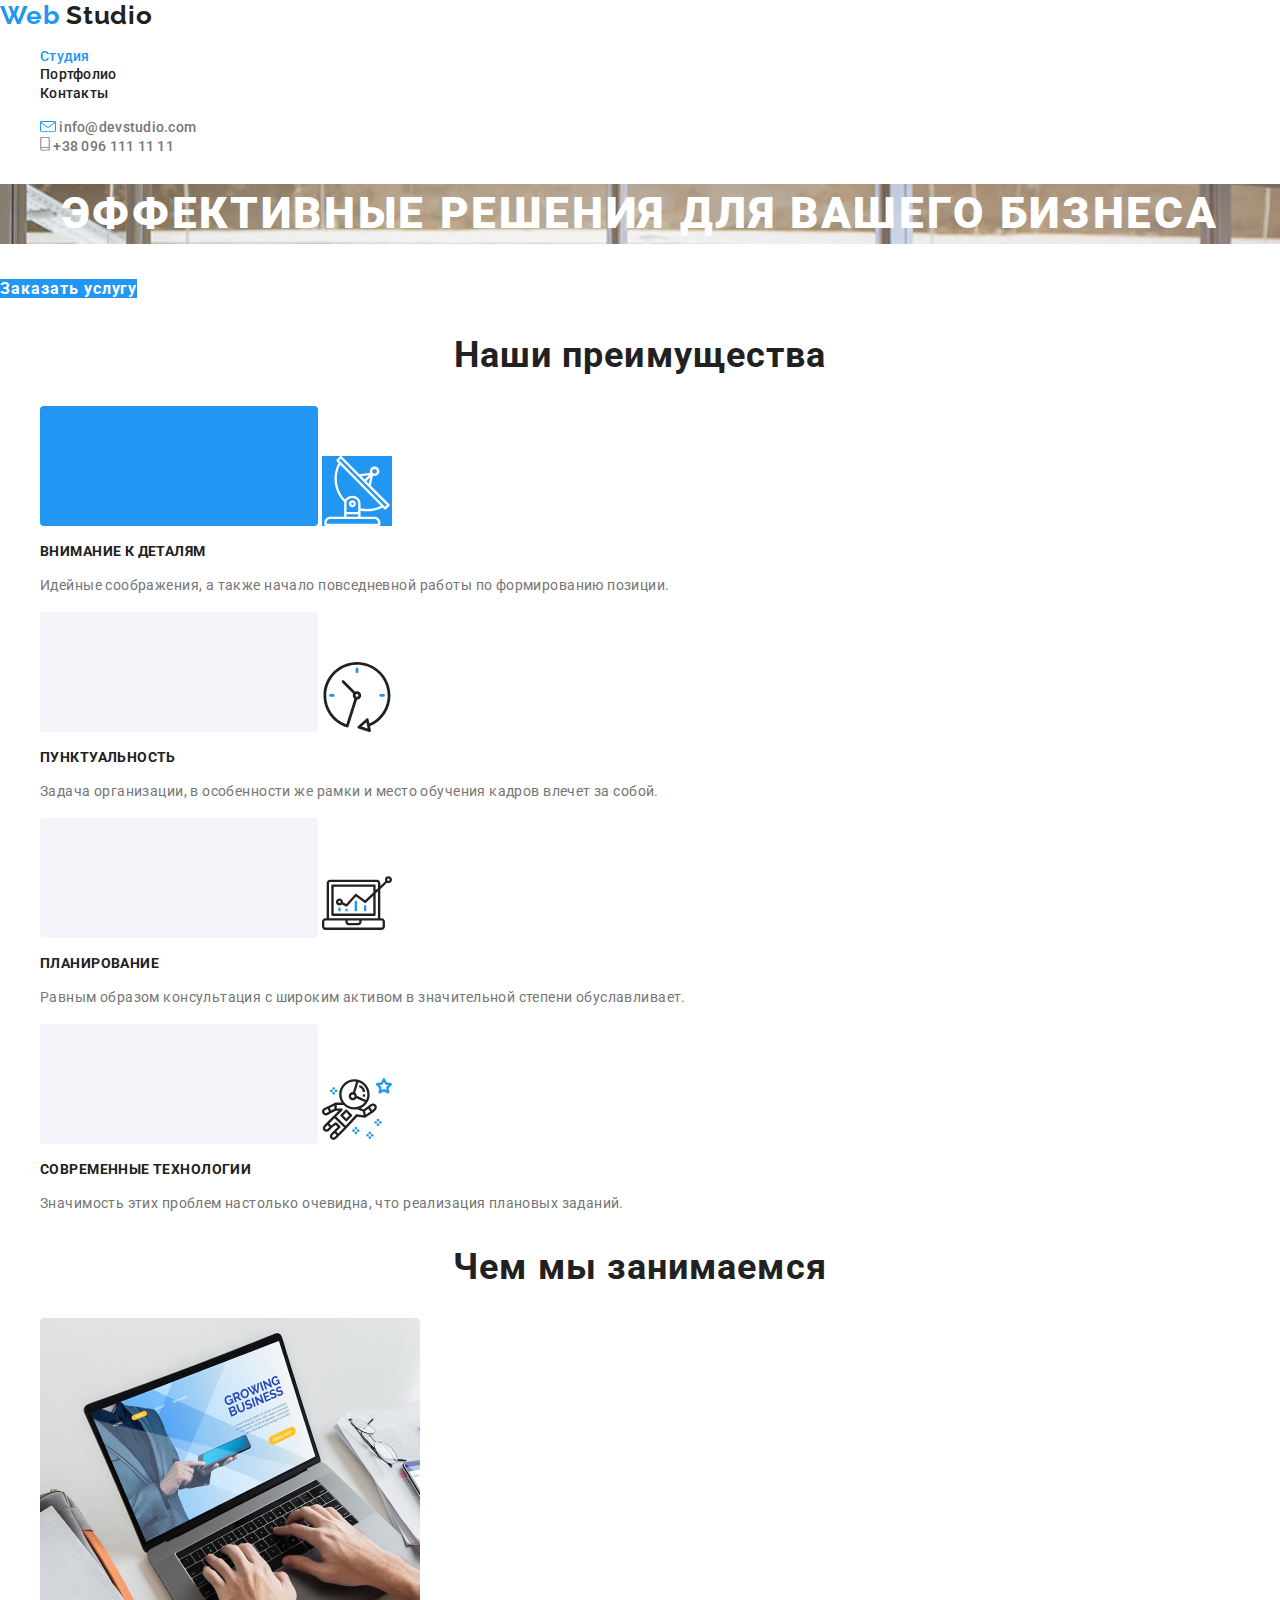
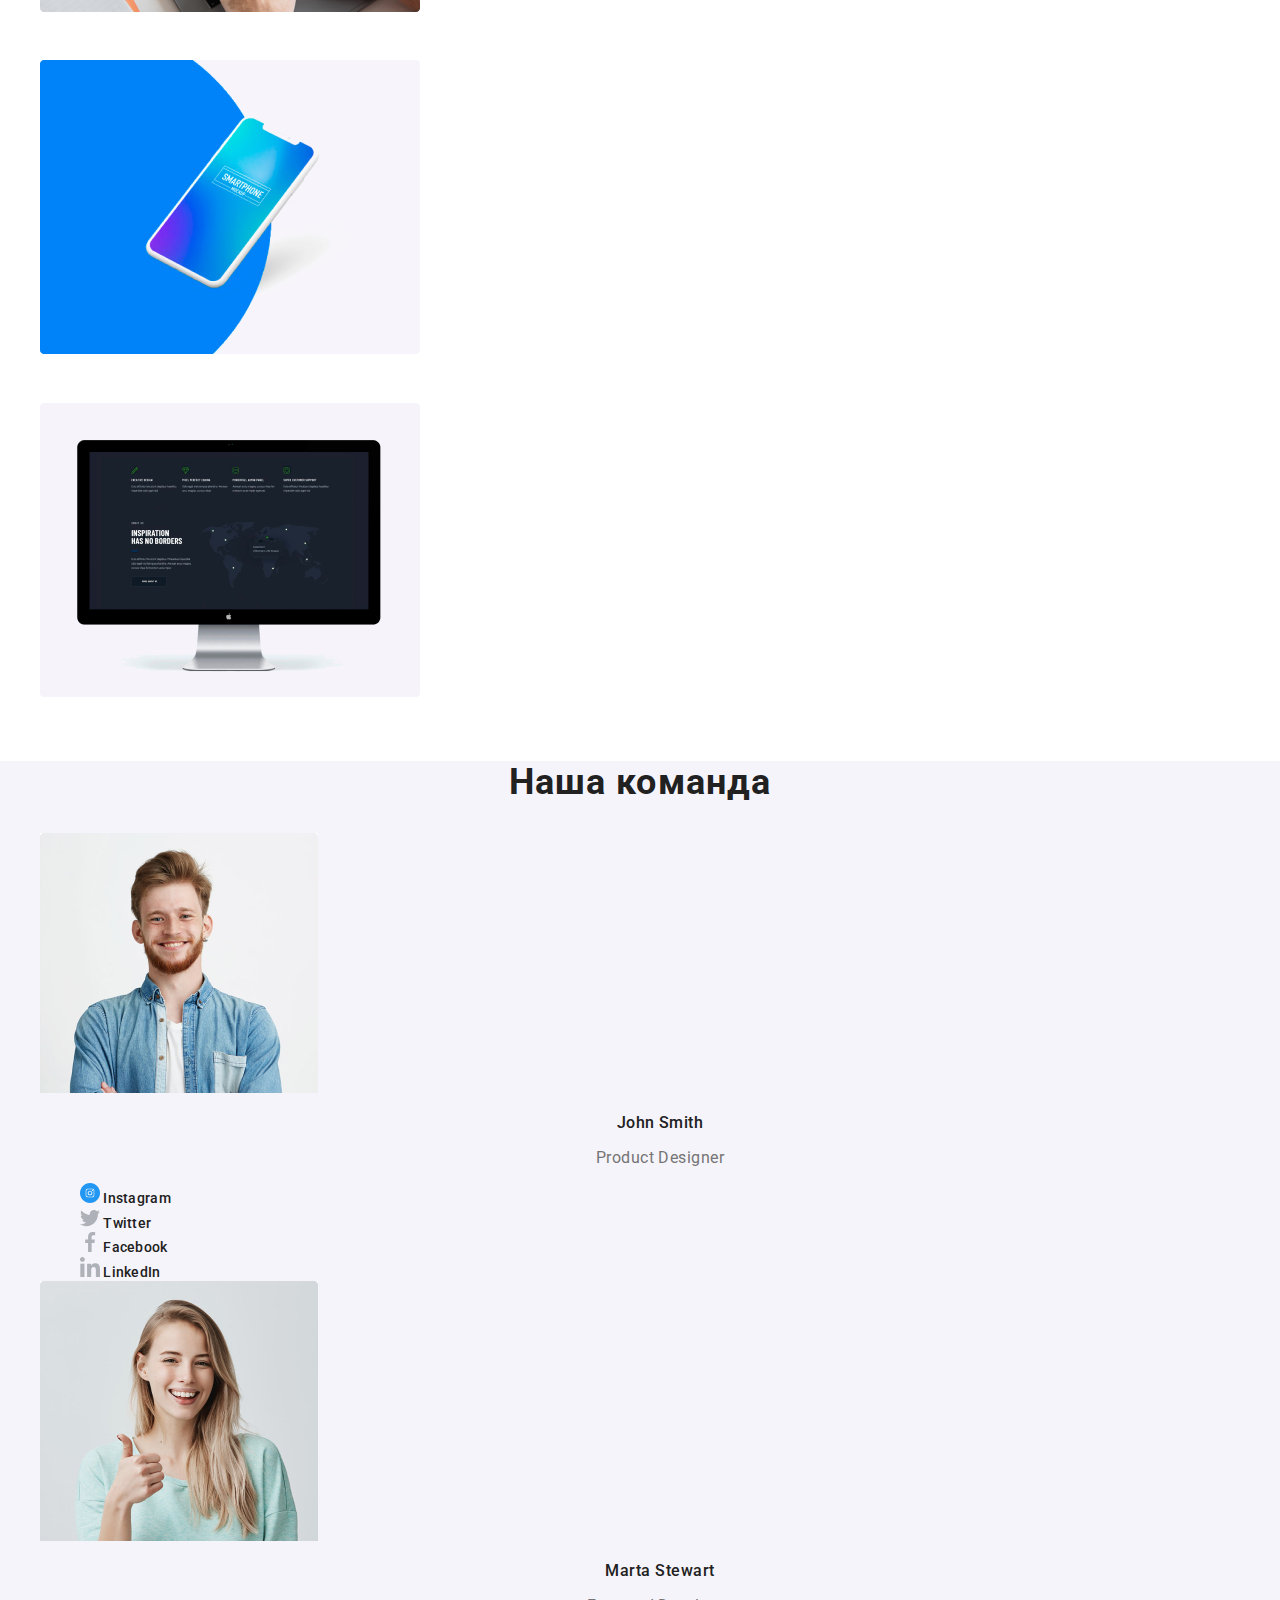
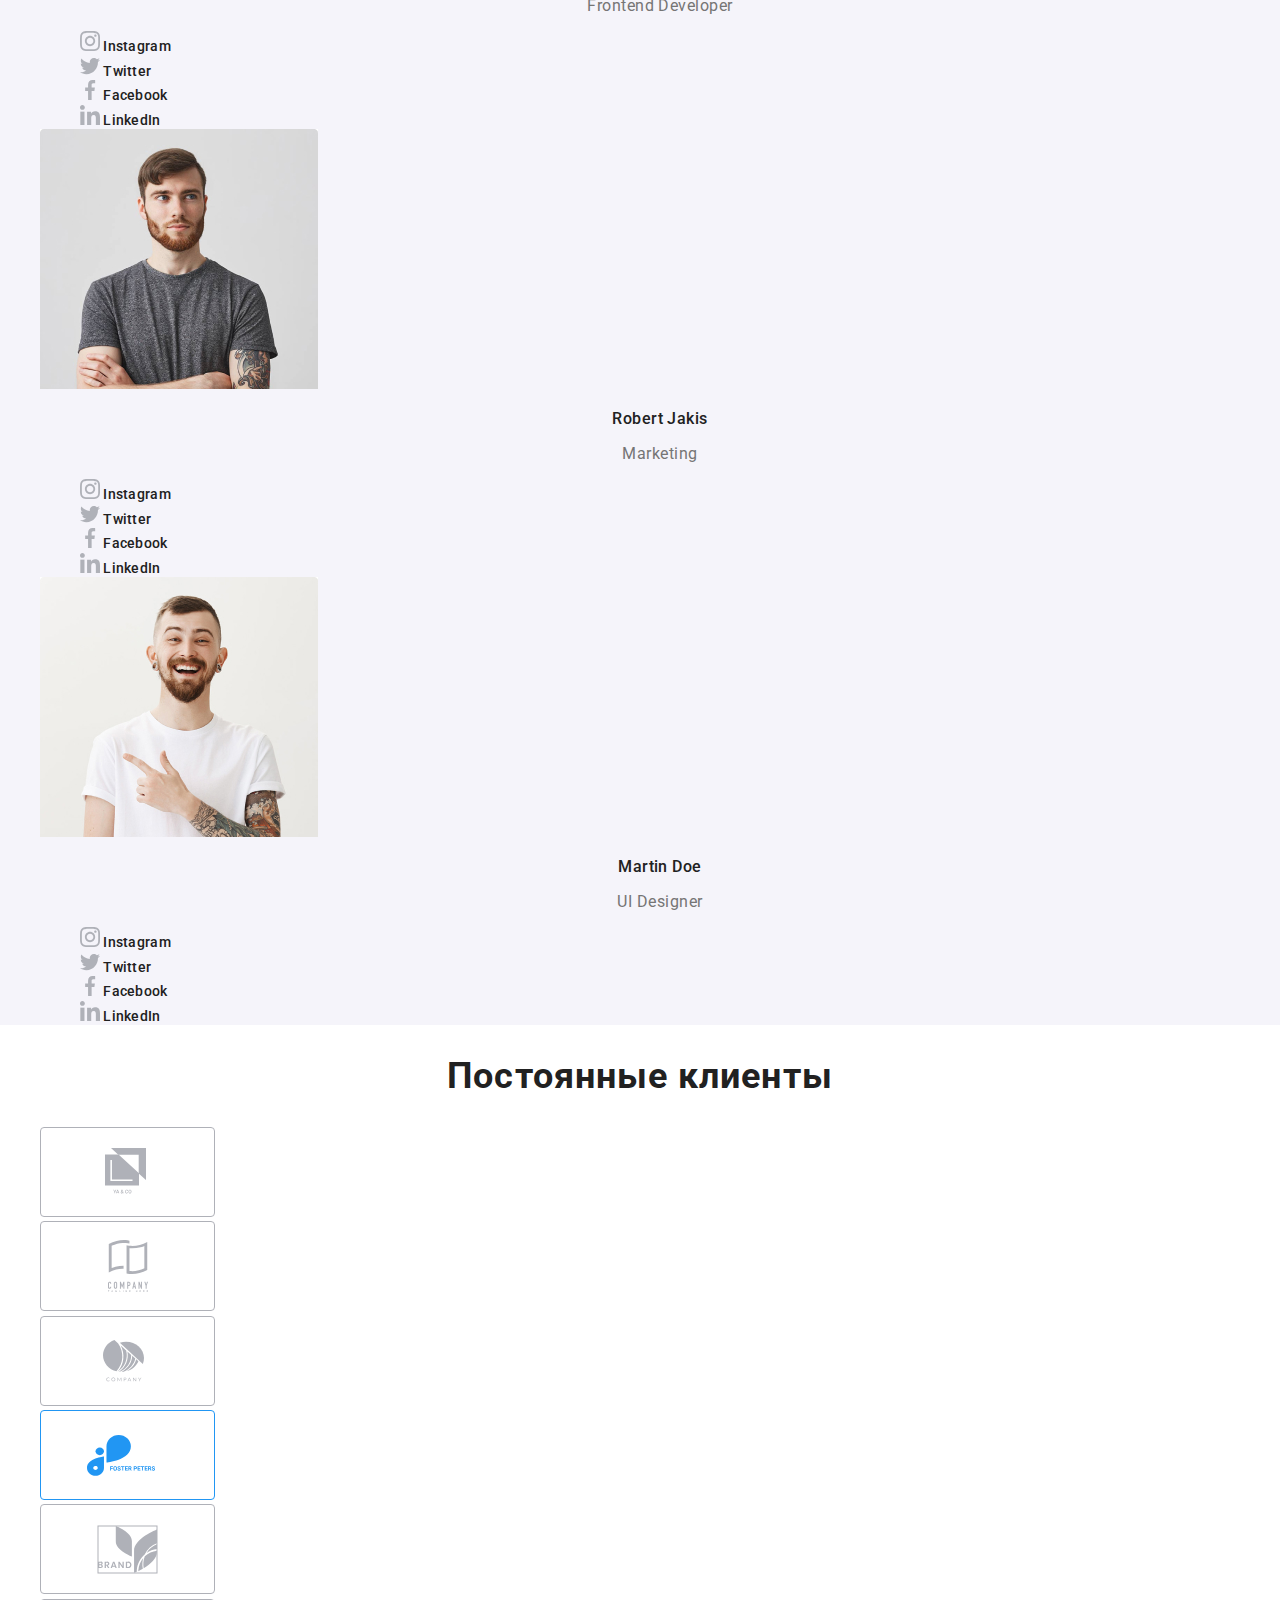
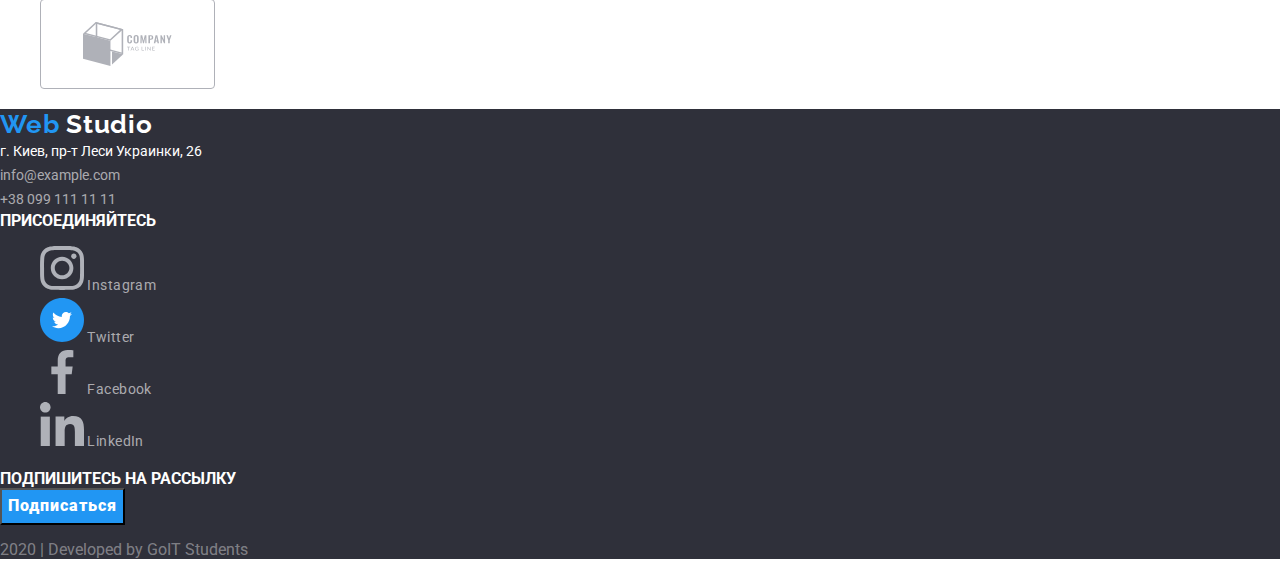
<file: index.html>
<!DOCTYPE html>
<html lang="ru">
  <head>
    <meta charset="UTF-8" />
    <meta name="viewport" content="width=device-width, initial-scale=1.0" />
    <meta http-equiv="X-UA-Compatible" content="IE=Edge" />
    <title>Web Studio v.1</title>
    <link
      href="https://fonts.googleapis.com/css2?family=Raleway:wght@700&family=Roboto:wght@400;500;700;900&display=swap"
      rel="stylesheet"
    />
    <link
      rel="stylesheet"
      href="https://cdnjs.cloudflare.com/ajax/libs/modern-normalize/0.6.0/modern-normalize.min.css"
    />
    <link rel="stylesheet" href="./css/styles.css" />
  </head>
  <body class="page">
    <!-- Шапка сайта -->
    <header class="page-header">
      <nav>
        <a href="./index.html" class="logo">
          Web <span class="logo-studio">Studio</span>
        </a>
        <ul class="site-nav list">
          <li><a href="./index.html" class="link current">Студия</a></li>
          <li><a href="./portfolio.html" class="link">Портфолио</a></li>
          <li><a href="" class="link">Контакты</a></li>
        </ul>
      </nav>
      <ul class="communication list">
        <li>
          <a href="mailto:info@devstudio.com" target="_blank" class="link">
            <img
              src="./images/mail.svg"
              width="16"
              height="11"
              alt="Письмо"
              class="mail"
            />
            info@devstudio.com
          </a>
        </li>
        <li>
          <a href="tel:380961111111" class="link">
            <img
              src="./images/telefon.svg"
              width="10"
              height="14"
              alt="Телефон"
              class="telephone"
            />
            +38 096 111 11 11
          </a>
        </li>
      </ul>
    </header>

    <main>
      <!-- Герой -->
      <div class="hero">
        <section>
          <h1 class="hero-title">
            ЭФФЕКТИВНЫЕ РЕШЕНИЯ ДЛЯ ВАШЕГО БИЗНЕСА
          </h1>
          <a href="" target="_blank" class="button primary">Заказать услугу</a>
        </section>
      </div>
      <!-- Наши преимущества -->
      <div class="block">
        <h2 class="block-title">Наши преимущества</h2>
        <!-- заголовок h2,которого нет в макете ,будет спрятан при стилизации -->
        <ul class="block-list">
          <li>
            <img
              src="./images/ramka.svg"
              width="278"
              height="120"
              alt="Выделиный фон иконки"
            />
            <img
              src="./images/antenna.svg"
              width="70"
              height="70"
              alt="Спутниковая антенна"
            />
            <h3 class="block-list-title">Внимание к деталям</h3>
            <p class="block-list-text">
              Идейные соображения, а также начало повседневной работы по
              формированию позиции.
            </p>
          </li>
          <li>
            <img
              src="./images/ramka1.svg"
              width="278"
              height="120"
              alt="Серый фон иконки"
            />
            <img
              src="./images/vector.svg"
              width="70"
              height="70"
              alt="Стрелочные часы"
            />
            <h3 class="block-list-title">Пунктуальность</h3>
            <p class="block-list-text">
              Задача организации, в особенности же рамки и место обучения кадров
              влечет за собой.
            </p>
          </li>
          <li>
            <img
              src="./images/ramka1.svg"
              width="278"
              height="120"
              alt="Серый фон иконки"
            />
            <img
              src="./images/diagram.svg"
              width="70"
              height="70"
              alt="Диаграмма на мониторе"
            />
            <h3 class="block-list-title">Планирование</h3>
            <p class="block-list-text">
              Равным образом консультация с широким активом в значительной
              степени обуславливает.
            </p>
          </li>
          <li>
            <img
              src="./images/ramka1.svg"
              width="278"
              height="120"
              alt="Серый фон иконки"
            />
            <img
              src="./images/cosmonaut.svg"
              width="70"
              height="70"
              alt="Летящий космонавт"
            />
            <h3 class="block-list-title">Современные технологии</h3>
            <p class="block-list-text">
              Значимость этих проблем настолько очевидна, что реализация
              плановых заданий.
            </p>
          </li>
        </ul>
      </div>
      <!-- Чем мы занимаемся -->
      <div class="block">
        <h2 class="block-title">Чем мы занимаемся</h2>
        <ul class="block-list">
          <li>
            <img
              src="./images/notebook.jpg"
              alt="Ноутбук"
              width="380"
              height="294"
            />
            <h3 class="block-list-work">Десктопные приложения</h3>
          </li>
          <li>
            <img
              src="./images/smartfon.jpg"
              alt="Смартфон"
              width="380"
              height="294"
            />
            <h3 class="block-list-work">Мобильные приложения</h3>
          </li>
          <li>
            <img
              src="./images/monitor.jpg"
              alt="Изображение на мониторе"
              width="380"
              height="294"
            />
            <h3 class="block-list-work">Дизайнерские решения</h3>
          </li>
        </ul>
      </div>
      <!-- Наша команда -->
      <section class="section">
        <h2 class="section-title">Наша команда</h2>
        <ul class="section-list">
          <li>
            <img
              src="./images/john.jpg"
              width="278"
              height="260"
              alt="Фото Джона"
            />
            <h3 class="section-list-title">John Smith</h3>
            <p class="section-list-text">Product Designer</p>
            <ul class="section-list-icon">
              <li>
                <a
                  href=""
                  aria-label="Ссылка на Instagram"
                  class="section-list-icon-link"
                >
                  <img
                    src="./images/instagram2.svg"
                    width="20"
                    height="20"
                    alt="Иконка Instagram"
                  />
                  Instagram
                </a>
              </li>
              <li>
                <a
                  href=""
                  aria-label="Ссылка на Twitter"
                  class="section-list-icon-link"
                >
                  <img
                    src="./images/twitter.svg"
                    width="20"
                    height="20"
                    alt="Иконка Twitter"
                  />
                  Twitter
                </a>
              </li>
              <li>
                <a
                  href=""
                  aria-label="Ссылка на Facebook"
                  class="section-list-icon-link"
                >
                  <img
                    src="./images/facebook.svg"
                    width="20"
                    height="20"
                    alt="Иконка Facebook"
                  />
                  Facebook
                </a>
              </li>
              <li>
                <a
                  href=""
                  aria-label="Ссылка на LinkedIn"
                  class="section-list-icon-link"
                >
                  <img
                    src="./images/linkedin.svg"
                    width="20"
                    height="20"
                    alt="Иконка LinkedIn"
                  />
                  LinkedIn
                </a>
              </li>
            </ul>
          </li>
          <li>
            <img
              src="./images/marta.jpg"
              width="278"
              height="260"
              alt="Фото Марты"
            />
            <h3 class="section-list-title">Marta Stewart</h3>
            <p class="section-list-text">Frontend Developer</p>
            <ul class="section-list-icon">
              <li>
                <a
                  href=""
                  aria-label="Ссылка на Instagram"
                  class="section-list-icon-link"
                >
                  <img
                    src="./images/instagram.svg"
                    width="20"
                    height="20"
                    alt="Иконка Instagram"
                  />
                  Instagram
                </a>
              </li>
              <li>
                <a
                  href=""
                  aria-label="Ссылка на Twitter"
                  class="section-list-icon-link"
                >
                  <img
                    src="./images/twitter.svg"
                    width="20"
                    height="20"
                    alt="Иконка Twitter"
                  />
                  Twitter
                </a>
              </li>
              <li>
                <a
                  href=""
                  aria-label="Ссылка на Facebook"
                  class="section-list-icon-link"
                >
                  <img
                    src="./images/facebook.svg"
                    width="20"
                    height="20"
                    alt="Иконка Facebook"
                  />
                  Facebook
                </a>
              </li>
              <li>
                <a
                  href=""
                  aria-label="Ссылка на LinkedIn"
                  class="section-list-icon-link"
                >
                  <img
                    src="./images/linkedin.svg"
                    width="20"
                    height="20"
                    alt="Иконка LinkedIn"
                  />
                  LinkedIn
                </a>
              </li>
            </ul>
          </li>
          <li>
            <img
              src="./images/robert.jpg"
              width="278"
              height="260"
              alt="Фото Роберта"
            />
            <h3 class="section-list-title">Robert Jakis</h3>
            <p class="section-list-text">Marketing</p>
            <ul class="section-list-icon">
              <li>
                <a
                  href=""
                  aria-label="Ссылка на Instagram"
                  class="section-list-icon-link"
                >
                  <img
                    src="./images/instagram.svg"
                    width="20"
                    height="20"
                    alt="Иконка Instagram"
                  />
                  Instagram
                </a>
              </li>
              <li>
                <a
                  href=""
                  aria-label="Ссылка на Twitter"
                  class="section-list-icon-link"
                >
                  <img
                    src="./images/twitter.svg"
                    width="20"
                    height="20"
                    alt="Иконка Twitter"
                  />
                  Twitter
                </a>
              </li>
              <li>
                <a
                  href=""
                  aria-label="Ссылка на Facebook"
                  class="section-list-icon-link"
                >
                  <img
                    src="./images/facebook.svg"
                    width="20"
                    height="20"
                    alt="Иконка Facebook"
                  />
                  Facebook
                </a>
              </li>
              <li>
                <a
                  href=""
                  aria-label="Ссылка на LinkedIn"
                  class="section-list-icon-link"
                >
                  <img
                    src="./images/linkedin.svg"
                    width="20"
                    height="20"
                    alt="Иконка LinkedIn"
                  />
                  LinkedIn
                </a>
              </li>
            </ul>
          </li>
          <li>
            <img
              src="./images/martin.jpg"
              width="278"
              height="260"
              alt="Фото Мартина"
            />
            <h3 class="section-list-title">Martin Doe</h3>
            <p class="section-list-text">UI Designer</p>
            <ul class="section-list-icon">
              <li>
                <a
                  href=""
                  aria-label="Ссылка на Instagram"
                  class="section-list-icon-link"
                >
                  <img
                    src="./images/instagram.svg"
                    width="20"
                    height="20"
                    alt="Иконка Instagram"
                  />
                  Instagram
                </a>
              </li>
              <li>
                <a
                  href=""
                  aria-label="Ссылка на Twitter"
                  class="section-list-icon-link"
                >
                  <img
                    src="./images/twitter.svg"
                    width="20"
                    height="20"
                    alt="Иконка Twitter"
                  />
                  Twitter
                </a>
              </li>
              <li>
                <a
                  href=""
                  aria-label="Ссылка на Facebook"
                  class="section-list-icon-link"
                >
                  <img
                    src="./images/facebook.svg"
                    width="20"
                    height="20"
                    alt="Иконка Facebook"
                  />
                  Facebook
                </a>
              </li>
              <li>
                <a
                  href=""
                  aria-label="Ссылка на LinkedIn"
                  class="section-list-icon-link"
                >
                  <img
                    src="./images/linkedin.svg"
                    width="20"
                    height="20"
                    alt="Иконка LinkedIn"
                  />
                  LinkedIn
                </a>
              </li>
            </ul>
          </li>
        </ul>
      </section>
      <!-- Постоянные клиенты -->
      <div class="block">
        <h2 class="block-title">Постоянные клиенты</h2>
        <ul class="block-list">
          <li>
            <a
              href=""
              aria-label="Ссылка на сайт компании YA & CO"
              class="block-list-link"
            >
              <img
                src="./images/yaco.svg"
                width="175"
                height="90"
                alt="Логотип YA & CO"
              />
            </a>
          </li>
          <li>
            <a
              href=""
              aria-label="Ссылка на сайт компании COMPANY TAGLINE HERE"
              class="block-list-link"
            >
              <img
                src="./images/companytaglinehere.svg"
                width="175"
                height="90"
                alt="Логотип COMPANY TAGLINE HERE"
              />
            </a>
          </li>
          <li>
            <a
              href=""
              aria-label="Ссылка на сайт компании COMPANY"
              class="block-list-link"
            >
              <img
                src="./images/company.svg"
                width="175"
                height="90"
                alt="Логотип COMPANY"
              />
            </a>
          </li>
          <li>
            <a
              href=""
              aria-label="Ссылка на сайт компании FOSTER PETERS"
              class="block-list-link"
            >
              <img
                src="./images/fosterpeters.svg"
                width="175"
                height="90"
                alt="Логотип FOSTER PETERS"
              />
            </a>
          </li>
          <li>
            <a
              href=""
              aria-label="Ссылка на сайт компании BRAND"
              class="block-list-link"
            >
              <img
                src="./images/brand.svg"
                width="175"
                height="90"
                alt="Логотип BRAND"
              />
            </a>
          </li>
          <li>
            <a
              href=""
              aria-label="Ссылка на сайт компании COMPANY TAG LINE"
              class="block-list-link"
            >
              <img
                src="./images/companytagline.svg"
                width="175"
                height="90"
                alt="Логотип COMPANY TAG LINE"
              />
            </a>
          </li>
        </ul>
      </div>
    </main>
    <!-- Футер -->
    <footer>
      <!-- Адрес -->
      <div class="footer">
        <a href="./index.html" class="logo">
          Web <span class="footer-studio">Studio</span>
        </a>
        <address class="footer-contacts">
          <span class="footer-contacts-address"
            >г. Киев, пр-т Леси Украинки, 26</span
          ><br />
          info@example.com <br />
          +38 099 111 11 11
        </address>

        <!-- Ссылки на соц.сети -->
        <div class="footer-social-media">
          <b class="footer-social-media-act">ПРИСОЕДИНЯЙТЕСЬ</b>
          <ul class="footer-social-media-list list">
            <li>
              <a
                href=""
                aria-label="Ссылка на Instagram"
                class="footer-social-media-list-link"
              >
                <img
                  src="./images/instagram.svg"
                  width="44"
                  height="44"
                  alt="Иконка Instagram"
                />
                Instagram
              </a>
            </li>
            <li>
              <a
                href=""
                aria-label="Ссылка на Twitter"
                class="footer-social-media-list-link"
              >
                <img
                  src="./images/twitter1.svg"
                  width="44"
                  height="44"
                  alt="Иконка Twitter"
                />
                Twitter
              </a>
            </li>
            <li>
              <a
                href=""
                aria-label="Ссылка на Facebook"
                class="footer-social-media-list-link"
              >
                <img
                  src="./images/facebook.svg"
                  width="44"
                  height="44"
                  alt="Иконка Facebook"
                />
                Facebook
              </a>
            </li>
            <li>
              <a
                href=""
                aria-label="Ссылка на LinkedIn"
                class="footer-social-media-list-link"
              >
                <img
                  src="./images/linkedin.svg"
                  width="44"
                  height="44"
                  alt="Иконка LinkedIn"
                />
                LinkedIn
              </a>
            </li>
          </ul>
        </div>
        <!-- Форма подписки на рассылку -->
        <div class="form">
          <b class="form-act">ПОДПИШИТЕСЬ НА РАССЫЛКУ</b>
          <button type="button" class="button secondary">Подписаться</button>
        </div>
        <p class="footer-inscription">2020 | Developed by GoIT Students</p>
      </div>
    </footer>
  </body>
</html>
</file>
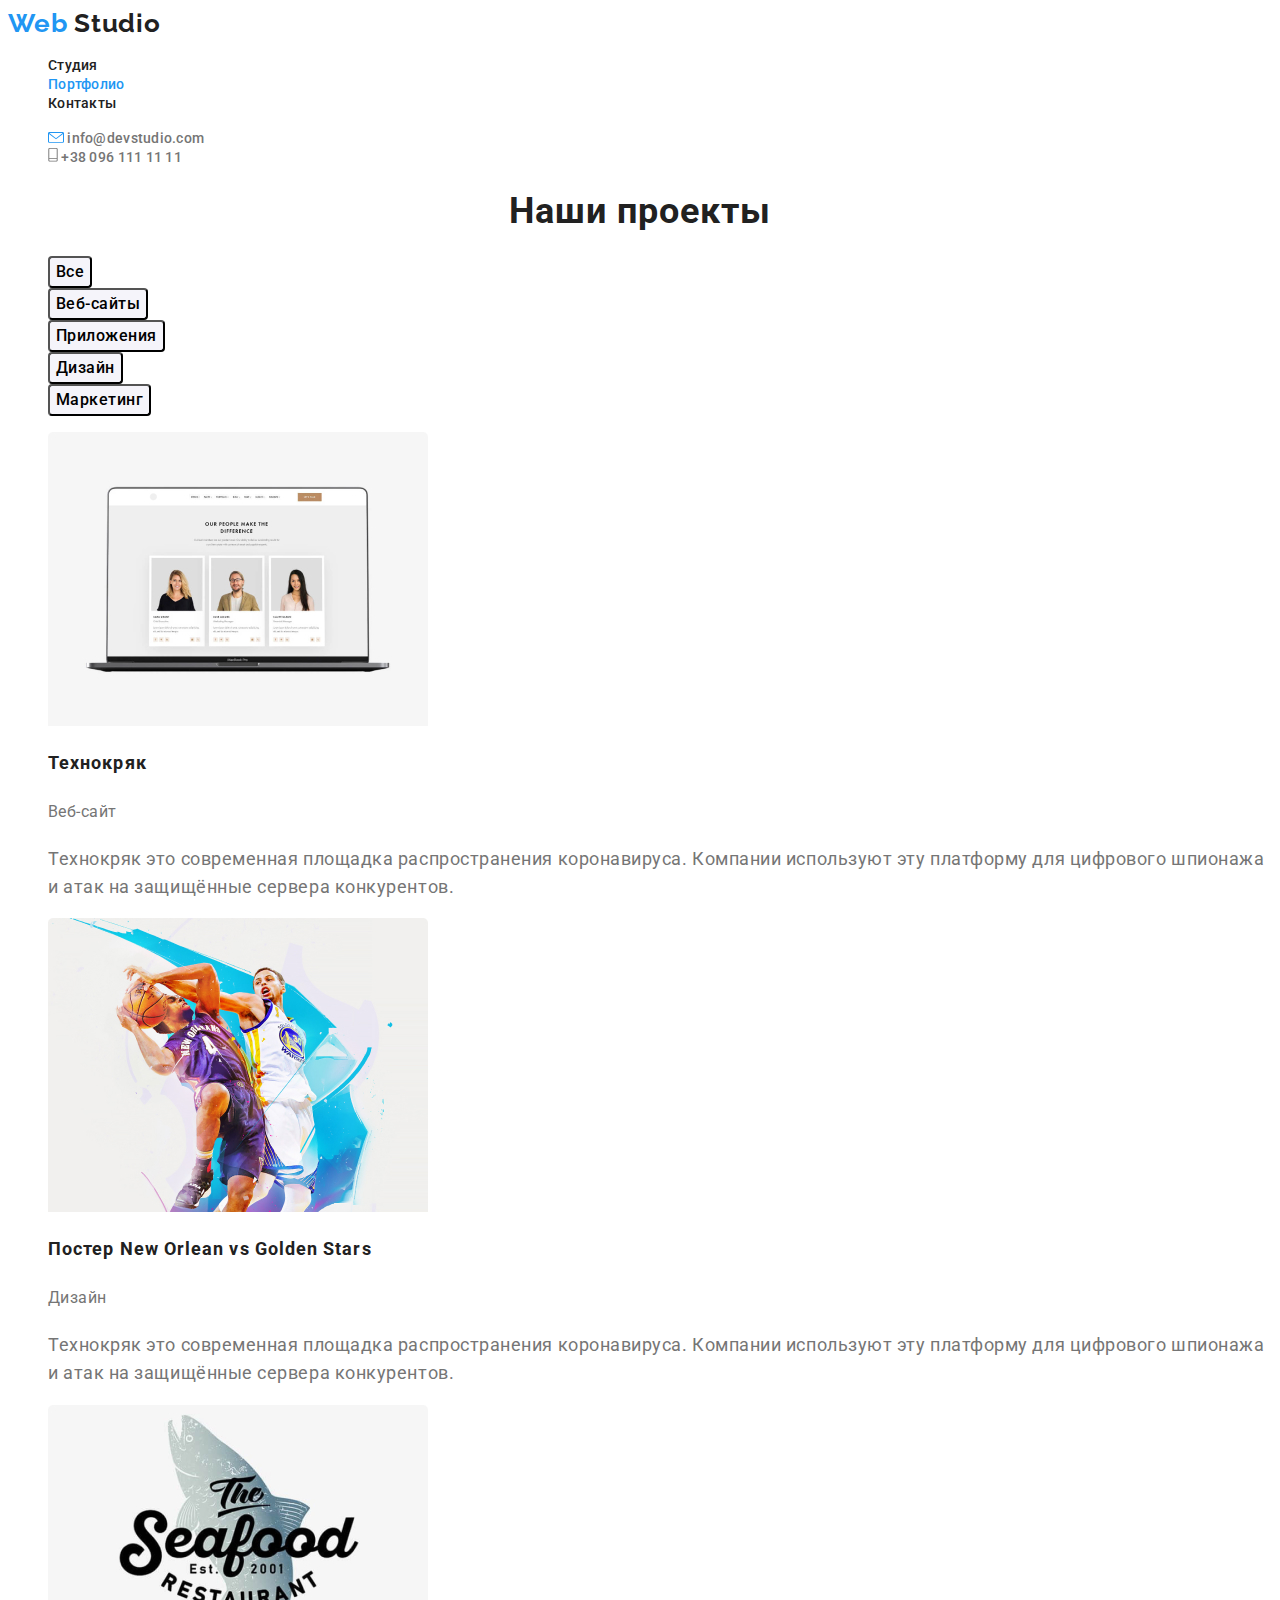
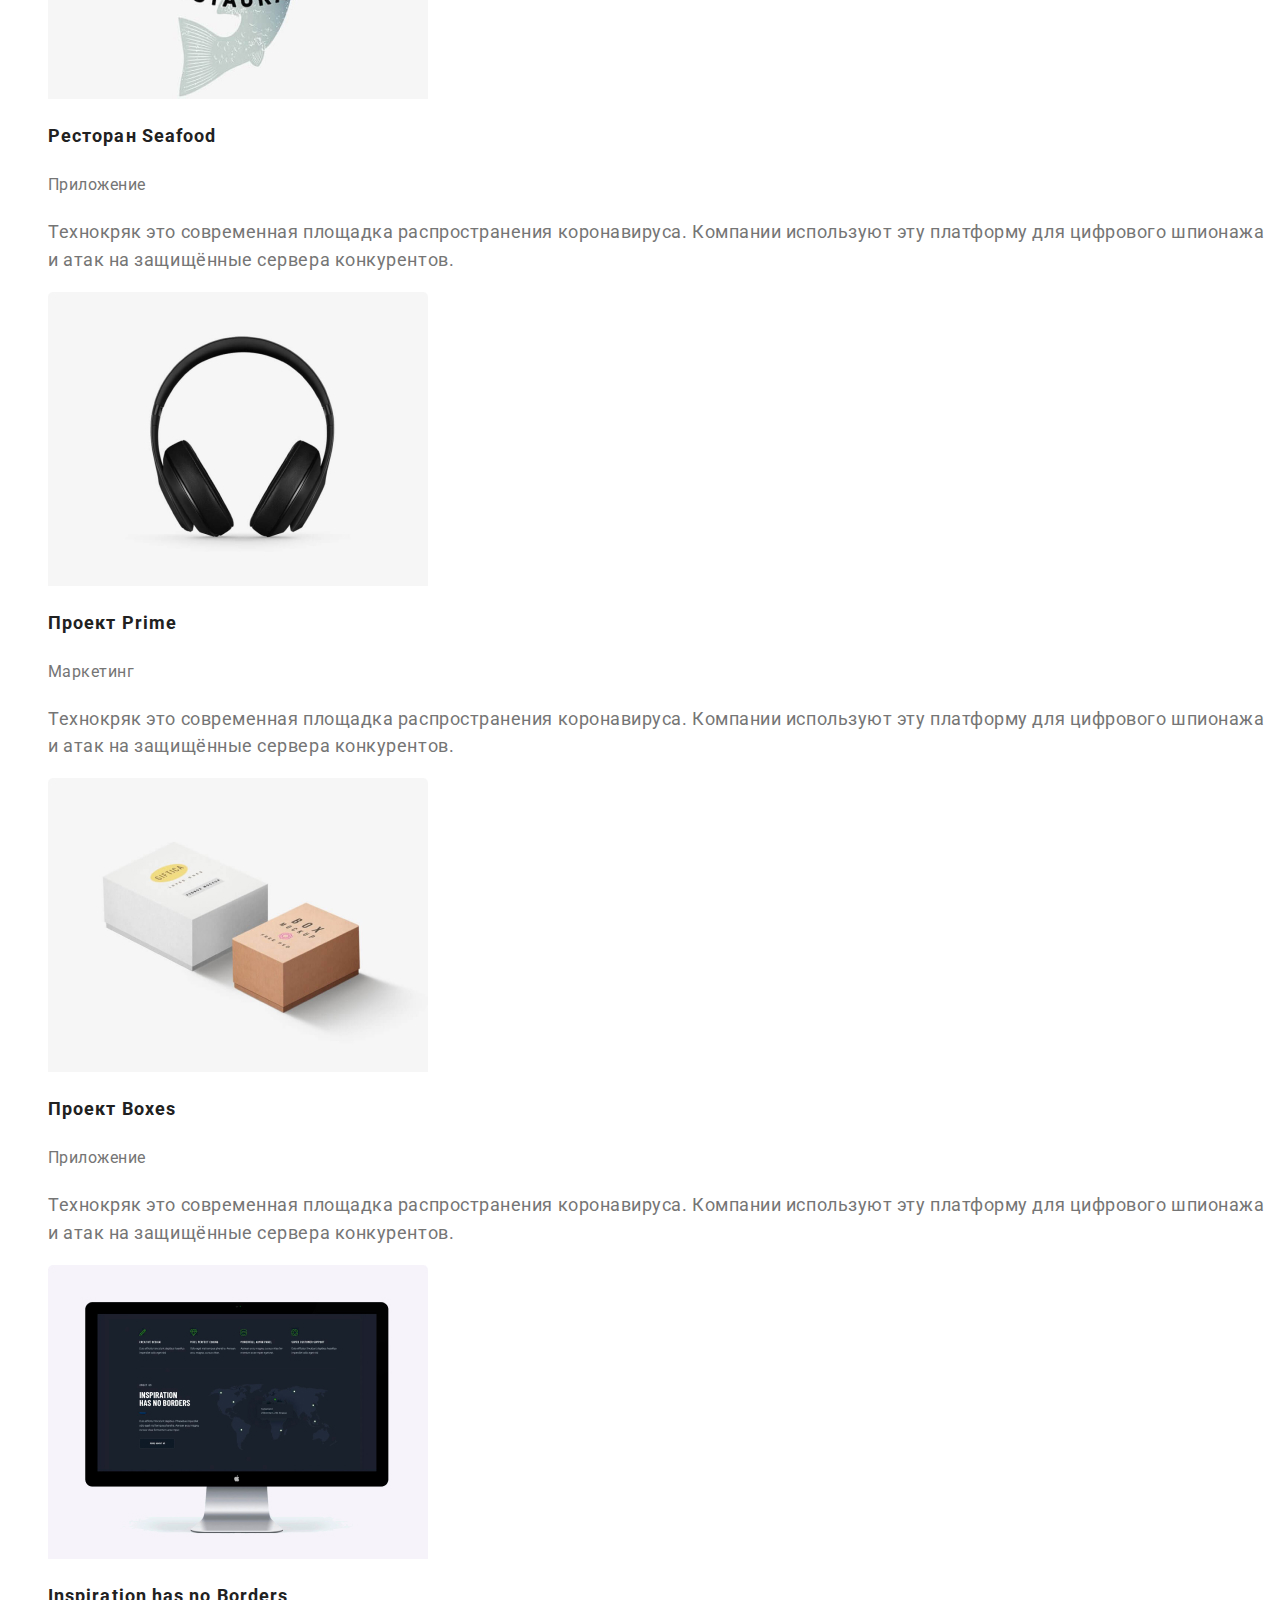
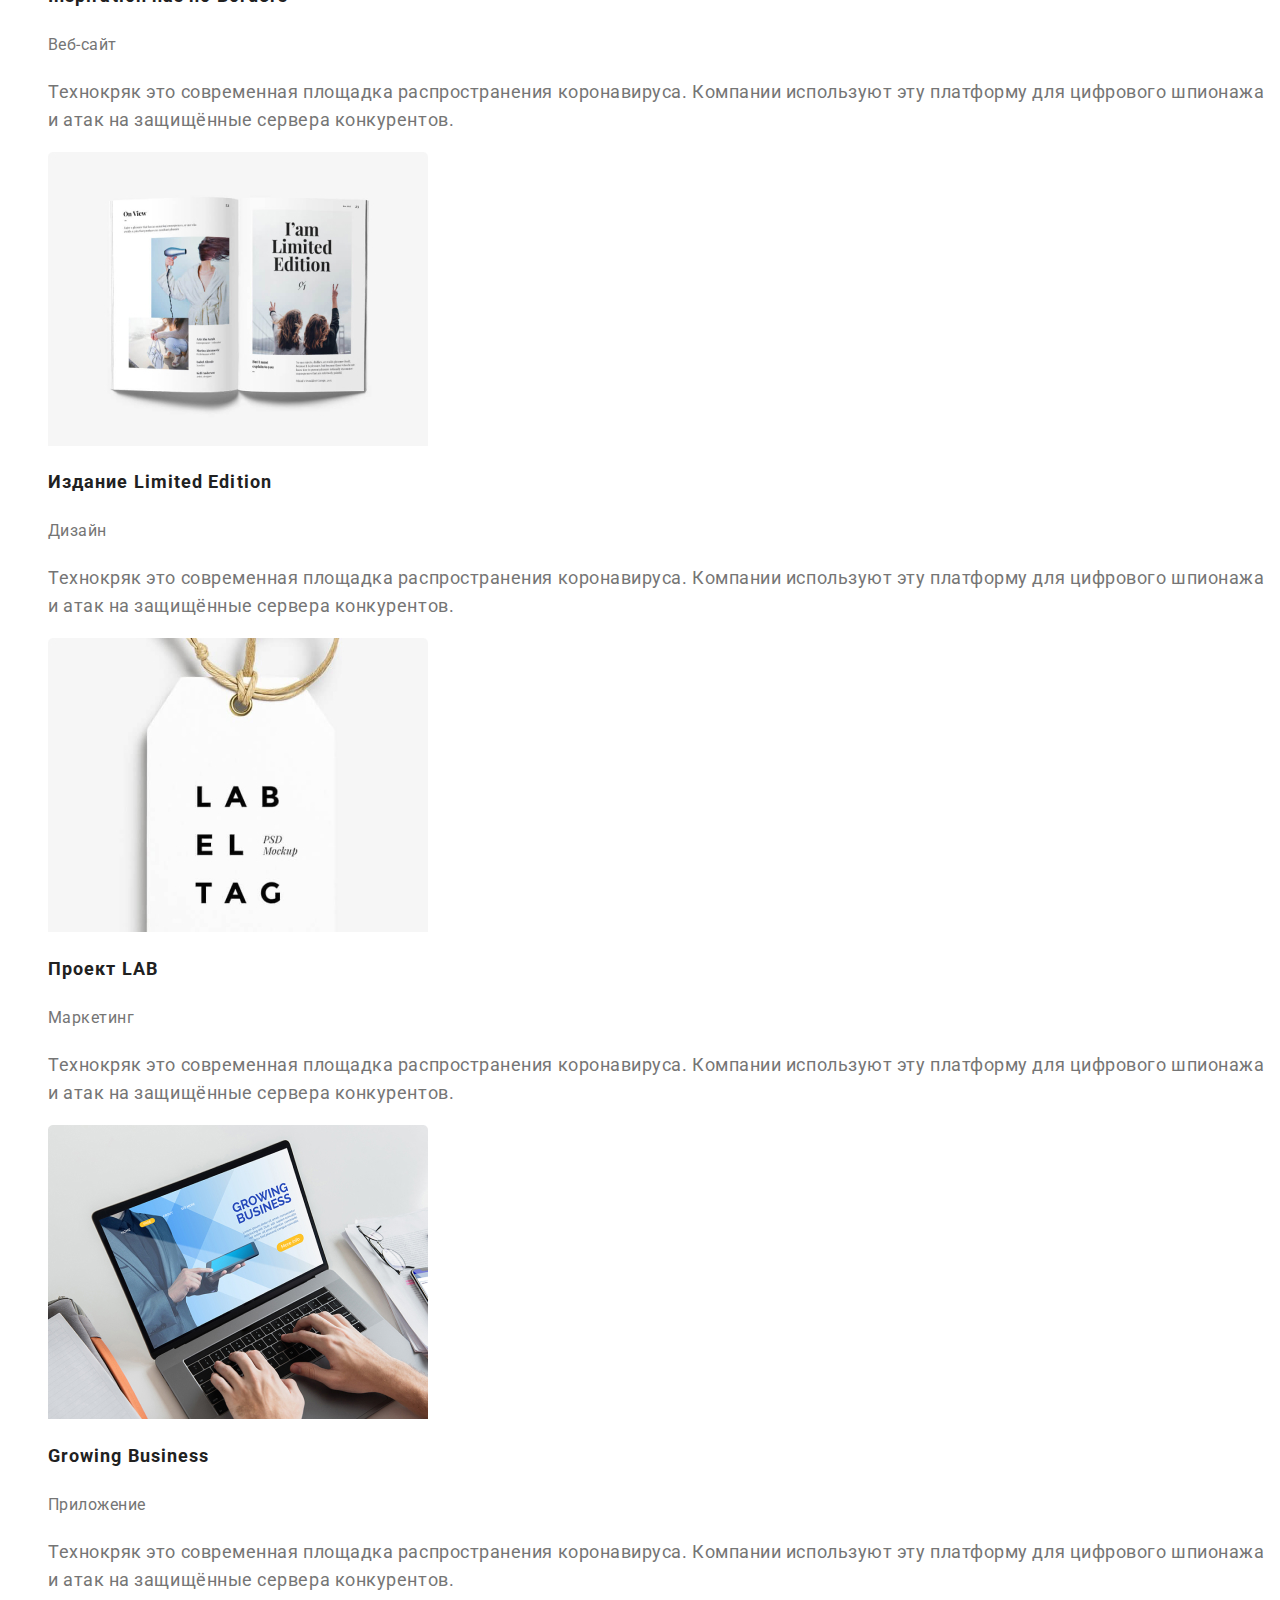
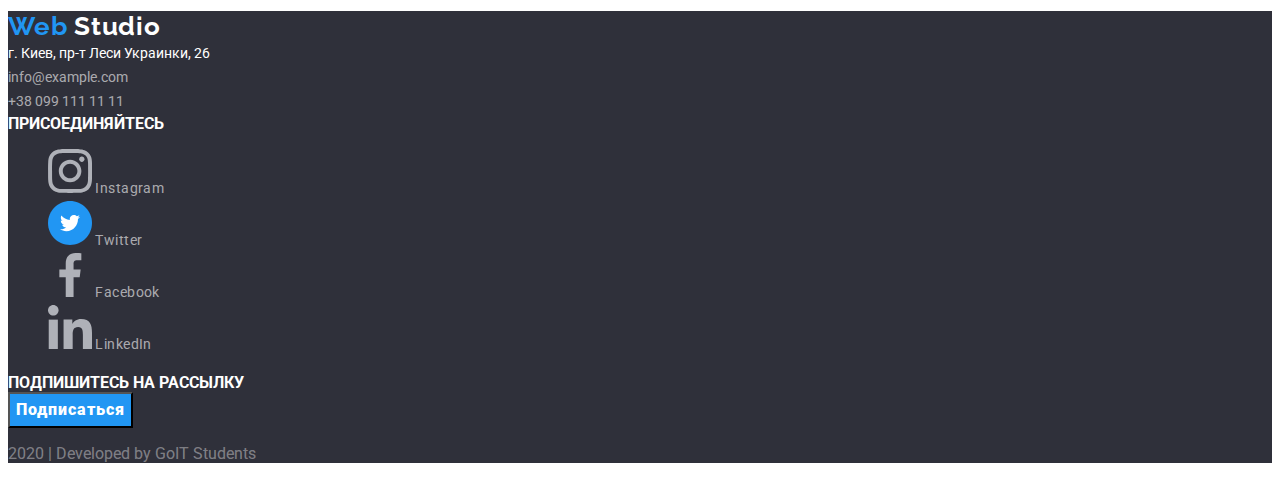
<file: portfolio.html>
<!DOCTYPE html>
<html lang="ru">
  <head>
    <meta charset="UTF-8" />
    <meta name="viewport" content="width=device-width, initial-scale=1.0" />
    <meta http-equiv="X-UA-Compatible" content="IE=Edge" />
    <title>Portfolio</title>
    <link
      href="https://fonts.googleapis.com/css2?family=Raleway:wght@700&family=Roboto:wght@400;500;700;900&display=swap"
      rel="stylesheet"
    />
    <link rel="stylesheet" href="./css/styles.css" />
  </head>
  <body class="page">
    <!-- Шапка сайта -->
    <header class="page-header">
      <nav>
        <a href="./index.html" class="logo">
          Web <span class="logo-studio">Studio</span>
        </a>
        <ul class="site-nav list">
          <li><a href="./index.html" class="link">Студия</a></li>
          <li><a href="./portfolio.html" class="link current">Портфолио</a></li>
          <li><a href="" class="link">Контакты</a></li>
        </ul>
      </nav>
      <ul class="communication list">
        <li>
          <a href="mailto:info@devstudio.com" target="_blank" class="link">
            <img
              src="./images/mail.svg"
              width="16"
              height="11"
              alt="Письмо"
              class="mail"
            />
            info@devstudio.com
          </a>
        </li>
        <li>
          <a href="tel:380961111111" class="link">
            <img
              src="./images/telefon.svg"
              width="10"
              height="14"
              alt="Телефон"
              class="telephone"
            />
            +38 096 111 11 11
          </a>
        </li>
      </ul>
    </header>

    <main>
      <!-- Наши проекты и работы -->
      <section class="section portfolio">
        <!-- скрытый заголовок -->
        <h1 class="section-title">Наши проекты</h1>
        <!-- список фильтров -->
        <ul class="section-list">
          <li>
            <button type="button" class="section-list-button">Все</button>
          </li>
          <li>
            <button type="button" class="section-list-button">Веб-сайты</button>
          </li>
          <li>
            <button type="button" class="section-list-button">
              Приложения
            </button>
          </li>
          <li>
            <button type="button" class="section-list-button">Дизайн</button>
          </li>
          <li>
            <button type="button" class="section-list-button">Маркетинг</button>
          </li>
        </ul>
        <!-- список проектов -->
        <ul class="section-projectslist">
          <li>
            <a href="" class="section-projectslist-link">
              <img
                src="./images/1.jpg"
                width="380"
                height="294"
                alt="3_фотокарточки"
              />
              <h2 class="section-projectlist-title">Технокряк</h2>
              <p class="section-projectlist-type">Веб-сайт</p>
              <p class="section-projectlist-text">
                Технокряк это современная площадка распространения коронавируса.
                Компании используют эту платформу для цифрового шпионажа и атак
                на защищённые сервера конкурентов.
              </p>
            </a>
          </li>
          <li>
            <a href="" class="section-projectslist-link">
              <img
                src="./images/2.jpg"
                width="380"
                height="294"
                alt="баскетболисты"
              />
              <h2 class="section-projectlist-title">
                Постер New Orlean vs Golden Stars
              </h2>
              <p class="section-projectlist-type">Дизайн</p>
              <p class="section-projectlist-text">
                Технокряк это современная площадка распространения коронавируса.
                Компании используют эту платформу для цифрового шпионажа и атак
                на защищённые сервера конкурентов.
              </p>
            </a>
          </li>
          <li>
            <a href="" class="section-projectslist-link">
              <img
                src="./images/3.jpg"
                width="380"
                height="294"
                alt="логотип Seafood"
              />
              <h2 class="section-projectlist-title">Ресторан Seafood</h2>
              <p class="section-projectlist-type">Приложение</p>
              <p class="section-projectlist-text">
                Технокряк это современная площадка распространения коронавируса.
                Компании используют эту платформу для цифрового шпионажа и атак
                на защищённые сервера конкурентов.
              </p>
            </a>
          </li>
          <li>
            <a href="" class="section-projectslist-link">
              <img
                src="./images/4.jpg"
                width="380"
                height="294"
                alt="наушники"
              />
              <h2 class="section-projectlist-title">Проект Prime</h2>
              <p class="section-projectlist-type">Маркетинг</p>
              <p class="section-projectlist-text">
                Технокряк это современная площадка распространения коронавируса.
                Компании используют эту платформу для цифрового шпионажа и атак
                на защищённые сервера конкурентов.
              </p>
            </a>
          </li>
          <li>
            <a href="" class="section-projectslist-link">
              <img
                src="./images/5.jpg"
                width="380"
                height="294"
                alt="2 коробка"
              />
              <h2 class="section-projectlist-title">Проект Boxes</h2>
              <p class="section-projectlist-type">Приложение</p>
              <p class="section-projectlist-text">
                Технокряк это современная площадка распространения коронавируса.
                Компании используют эту платформу для цифрового шпионажа и атак
                на защищённые сервера конкурентов.
              </p>
            </a>
          </li>
          <li>
            <a href="" class="section-projectslist-link">
              <img
                src="./images/6.jpg"
                width="380"
                height="294"
                alt="монитор"
              />
              <h2 class="section-projectlist-title">
                Inspiration has no Borders
              </h2>
              <p class="section-projectlist-type">Веб-сайт</p>
              <p class="section-projectlist-text">
                Технокряк это современная площадка распространения коронавируса.
                Компании используют эту платформу для цифрового шпионажа и атак
                на защищённые сервера конкурентов.
              </p>
            </a>
          </li>
          <li>
            <a href="" class="section-projectslist-link">
              <img src="./images/7.jpg" width="380" height="294" alt="журнал" />
              <h2 class="section-projectlist-title">Издание Limited Edition</h2>
              <p class="section-projectlist-type">Дизайн</p>
              <p class="section-projectlist-text">
                Технокряк это современная площадка распространения коронавируса.
                Компании используют эту платформу для цифрового шпионажа и атак
                на защищённые сервера конкурентов.
              </p>
            </a>
          </li>
          <li>
            <a href="" class="section-projectslist-link">
              <img
                src="./images/8.jpg"
                width="380"
                height="294"
                alt="бирка LAB EL TAG"
              />
              <h2 class="section-projectlist-title">Проект LAB</h2>
              <p class="section-projectlist-type">Маркетинг</p>
              <p class="section-projectlist-text">
                Технокряк это современная площадка распространения коронавируса.
                Компании используют эту платформу для цифрового шпионажа и атак
                на защищённые сервера конкурентов.
              </p>
            </a>
          </li>
          <li>
            <a href="" class="section-projectslist-link">
              <img
                src="./images/9.jpg"
                width="380"
                height="294"
                alt="ноутбук"
              />
              <h2 class="section-projectlist-title">Growing Business</h2>
              <p class="section-projectlist-type">Приложение</p>
              <p class="section-projectlist-text">
                Технокряк это современная площадка распространения коронавируса.
                Компании используют эту платформу для цифрового шпионажа и атак
                на защищённые сервера конкурентов.
              </p>
            </a>
          </li>
        </ul>
      </section>
    </main>

    <!-- Футер -->
    <footer>
      <!-- Адрес -->
      <div class="footer">
        <a href="./index.html" class="logo">
          Web <span class="footer-studio">Studio</span>
        </a>
        <address class="footer-contacts">
          <span class="footer-contacts-address"
            >г. Киев, пр-т Леси Украинки, 26</span
          ><br />
          info@example.com <br />
          +38 099 111 11 11
        </address>

        <!-- Ссылки на соц.сети -->
        <div class="footer-social-media">
          <b class="footer-social-media-act">ПРИСОЕДИНЯЙТЕСЬ</b>
          <ul class="footer-social-media-list list">
            <li>
              <a
                href=""
                aria-label="Ссылка на Instagram"
                class="footer-social-media-list-link"
              >
                <img
                  src="./images/instagram.svg"
                  width="44"
                  height="44"
                  alt="Иконка Instagram"
                />
                Instagram
              </a>
            </li>
            <li>
              <a
                href=""
                aria-label="Ссылка на Twitter"
                class="footer-social-media-list-link"
              >
                <img
                  src="./images/twitter1.svg"
                  width="44"
                  height="44"
                  alt="Иконка Twitter"
                />
                Twitter
              </a>
            </li>
            <li>
              <a
                href=""
                aria-label="Ссылка на Facebook"
                class="footer-social-media-list-link"
              >
                <img
                  src="./images/facebook.svg"
                  width="44"
                  height="44"
                  alt="Иконка Facebook"
                />
                Facebook
              </a>
            </li>
            <li>
              <a
                href=""
                aria-label="Ссылка на LinkedIn"
                class="footer-social-media-list-link"
              >
                <img
                  src="./images/linkedin.svg"
                  width="44"
                  height="44"
                  alt="Иконка LinkedIn"
                />
                LinkedIn
              </a>
            </li>
          </ul>
        </div>
        <!-- Форма подписки на рассылку -->
        <div class="form">
          <b class="form-act">ПОДПИШИТЕСЬ НА РАССЫЛКУ</b>
          <button type="button" class="button secondary">Подписаться</button>
        </div>
        <p class="footer-inscription">2020 | Developed by GoIT Students</p>
      </div>
    </footer>
  </body>
</html>
</file>
<file: css/styles.css>
:root {
  --primary-text-color: #757575;
  --title-text-color: #212121;
  --accent-color: #2196f3;
  --other-text-color: #ffffff;
  --primary-bg-color: #ffffff;
  --button-text-color: #ffffff;
  --footer-bg-color: #2f303a;
  --header-bg-color: #ffffff;
  --address-text-color: rgba(255, 255, 255, 0.6);
  --footer-inscription-color: rgba(255, 255, 255, 0.4);
  --section-bg-color: #f5f4fa;
  --portfolio-bg-color: #ffffff;
}

/* CSS для вкладки Студия (index.html)*/
html {
  box-sizing: border-box;
}

*,
*::before,
*::after {
  box-sizing: inherit;
}
.page {
  /* font-family: -apple-system, BlinkMacSystemFont, avenir next, avenir,
    helvetica neue, helvetica, Ubuntu, roboto, noto, segoe ui, arial, sans-serif; */
  font-family: Roboto, sans-serif;
  font-style: normal;
  color: var(--primary-text-color);
  background-color: var(--primary-bg-color);
  color: var(--title-text-color);
  background-color: var(--header-bg-color);
}
a {
  text-decoration: none;
}
/* Шапка сайта */
.page-header {
  background-color: var(--header-bg-color);
}
.logo {
  font-family: Raleway, sans-serif;
  font-style: normal;
  font-weight: bold;
  font-size: 26px;
  line-height: 1.19;
  letter-spacing: 0.03em;
  color: var(--accent-color);
}
.logo-studio {
  color: var(--title-text-color);
}
/* site-nav */
.list {
  list-style: none;
}
.site-nav .link {
  font-family: Roboto, sans-serif;
  font-style: normal;
  font-weight: 500;
  font-size: 14px;
  line-height: 1.14;
  letter-spacing: 0.02em;
  color: var(--title-text-color);
}
.site-nav .link:hover,
.site-nav .link:focus {
  color: var(--accent-color);
}
.site-nav .link.current {
  color: var(--accent-color);
}
.communication .link {
  font-family: Roboto, sans-serif;
  font-style: normal;
  font-weight: 500;
  font-size: 14px;
  line-height: 1.14;
  letter-spacing: 0.02em;
  color: var(--primary-text-color);
}
.communication .link:hover,
.communication .link:focus {
  color: var(--accent-color);
}
/* main */
/* hero */
.hero-title {
  font-family: Roboto, sans-serif;
  font-style: normal;
  font-weight: 900;
  font-size: 44px;
  line-height: 1.36;
  text-align: center;
  letter-spacing: 0.06em;
  text-transform: uppercase;
  color: #ffffff;
  background-image: url(/images/hero.svg);
}
/* block(div,section) */
.block-list,
.section-list {
  list-style: none;
}
.block-list-text {
  font-family: Roboto, sans-serif;
  font-style: normal;
  font-weight: normal;
  font-size: 14px;
  line-height: 1.7;
  letter-spacing: 0.03em;
  color: var(--primary-text-color);
}
.block-list-title {
  font-family: Roboto, sans-serif;
  font-style: normal;
  font-weight: bold;
  font-size: 14px;
  line-height: 1.14;
  letter-spacing: 0.03em;
  text-transform: uppercase;
}

.block-list-work {
  font-family: Roboto, sans-serif;
  font-style: normal;
  font-weight: bold;
  font-size: 14px;
  line-height: 1.14;
  text-align: center;
  letter-spacing: 0.03em;
  text-transform: uppercase;
  color: var(--other-text-color);
}
.block-title,
.section-title {
  font-family: Roboto, sans-serif;
  font-style: normal;
  font-weight: bold;
  font-size: 36px;
  line-height: 1.17;
  text-align: center;
  letter-spacing: 0.03em;
}

.block-list-link:hover,
.block-list-link:focus {
  color: var(--accent-color);
}

/* section */
.section {
  background-color: var(--section-bg-color);
}
.section-list-title {
  font-family: Roboto, sans-serif;
  font-style: normal;
  font-weight: 500;
  font-size: 16px;
  line-height: 1.19;
  text-align: center;
  letter-spacing: 0.03em;
}
.section-list-text {
  font-family: Roboto, sans-serif;
  font-style: normal;
  font-weight: normal;
  font-size: 16px;
  line-height: 1.19;
  text-align: center;
  letter-spacing: 0.03em;
  color: var(--primary-text-color);
}
.section-list-icon {
  list-style: none;
}
.section-list-icon-link {
  font-family: Roboto, sans-serif;
  font-style: normal;
  font-weight: 500;
  font-size: 14px;
  line-height: 1.14;
  letter-spacing: 0.02em;
  color: var(--title-text-color);
}
.section-list-icon-link:hover,
.section-list-icon-link:focus {
  color: var(--accent-color);
}

/* button */
.button.primary {
  font-family: Roboto, sans-serif;
  font-style: normal;
  font-weight: bold;
  font-size: 16px;
  line-height: 1.88;
  align-items: center;
  text-align: center;
  letter-spacing: 0.06em;
  color: var(--button-text-color);
  background-color: var(--accent-color);
}
.button.secondary {
  font-family: Roboto, sans-serif;
  font-style: normal;
  font-weight: 900;
  font-size: 16px;
  line-height: 1.88;
  display: flex;
  align-items: center;
  text-align: center;
  letter-spacing: 0.06em;
  color: var(--button-text-color);
  background-color: var(--accent-color);
}

/* Footer */
.footer {
  background-color: var(--footer-bg-color);
}
.footer-studio {
  color: var(--button-text-color);
}
.footer-contacts {
  font-family: Roboto, sans-serif;
  font-style: normal;
  font-weight: normal;
  font-size: 14px;
  line-height: 1.71;
  color: var(--address-text-color);
}
.footer-contacts-address {
  color: var(--other-text-color);
}
.footer-social-media-act,
.form-act {
  color: var(--other-text-color);
}
.footer-social-media-list-link {
  font-family: Roboto, sans-serif;
  font-style: normal;
  font-weight: normal;
  font-size: 14px;
  line-height: 1.71;
  letter-spacing: 0.03em;
  color: var(--address-text-color);
}
.footer-social-media-list-link:hover,
.footer-social-media-list-link:focus {
  color: var(--accent-color);
}
.footer-inscription {
  color: var(--footer-inscription-color);
}

/* CSS для вкладки Портфолио(portfolio.html) */

.portfolio {
  background-color: var(--portfolio-bg-color);
}
.section-list,
.section-projectslist {
  list-style: none;
}
.section-list-button {
  font-family: Roboto, sans-serif;
  font-style: normal;
  font-weight: 500;
  font-size: 16px;
  line-height: 1.62;
  text-align: center;
  letter-spacing: 0.03em;
  background: var(--section-bg-color);
  border-radius: 4px;
}
.section-list-button:hover,
.section-list-button:focus {
  font-family: Roboto, sans-serif;
  font-style: normal;
  font-weight: 500;
  font-size: 16px;
  line-height: 1.62;
  text-align: center;
  letter-spacing: 0.03em;
  color: var(--button-text-color);
  background: var(--accent-color);
  box-shadow: 0px 2px 2px rgba(0, 0, 0, 0.12), 0px 1px 2px rgba(0, 0, 0, 0.08),
    0px 3px 1px rgba(0, 0, 0, 0.1);
  border-radius: 4px;
}
.section-projectslist-link {
  text-decoration: none;
}
.section-projectlist-title {
  font-family: Roboto, sans-serif;
  font-style: normal;
  font-weight: bold;
  font-size: 18px;
  line-height: 2;
  letter-spacing: 0.06em;
  color: var(--title-text-color);
}
.section-projectlist-type {
  font-family: Roboto, sans-serif;
  font-style: normal;
  font-weight: normal;
  font-size: 16px;
  line-height: 1.87;
  letter-spacing: 0.03em;
  color: var(--primary-text-color);
}
.section-projectlist-text {
  font-family: Roboto, sans-serif;
  font-style: normal;
  font-weight: normal;
  font-size: 18px;
  line-height: 1.55;
  letter-spacing: 0.03em;
  color: var(--primary-text-color);
}
</file>
